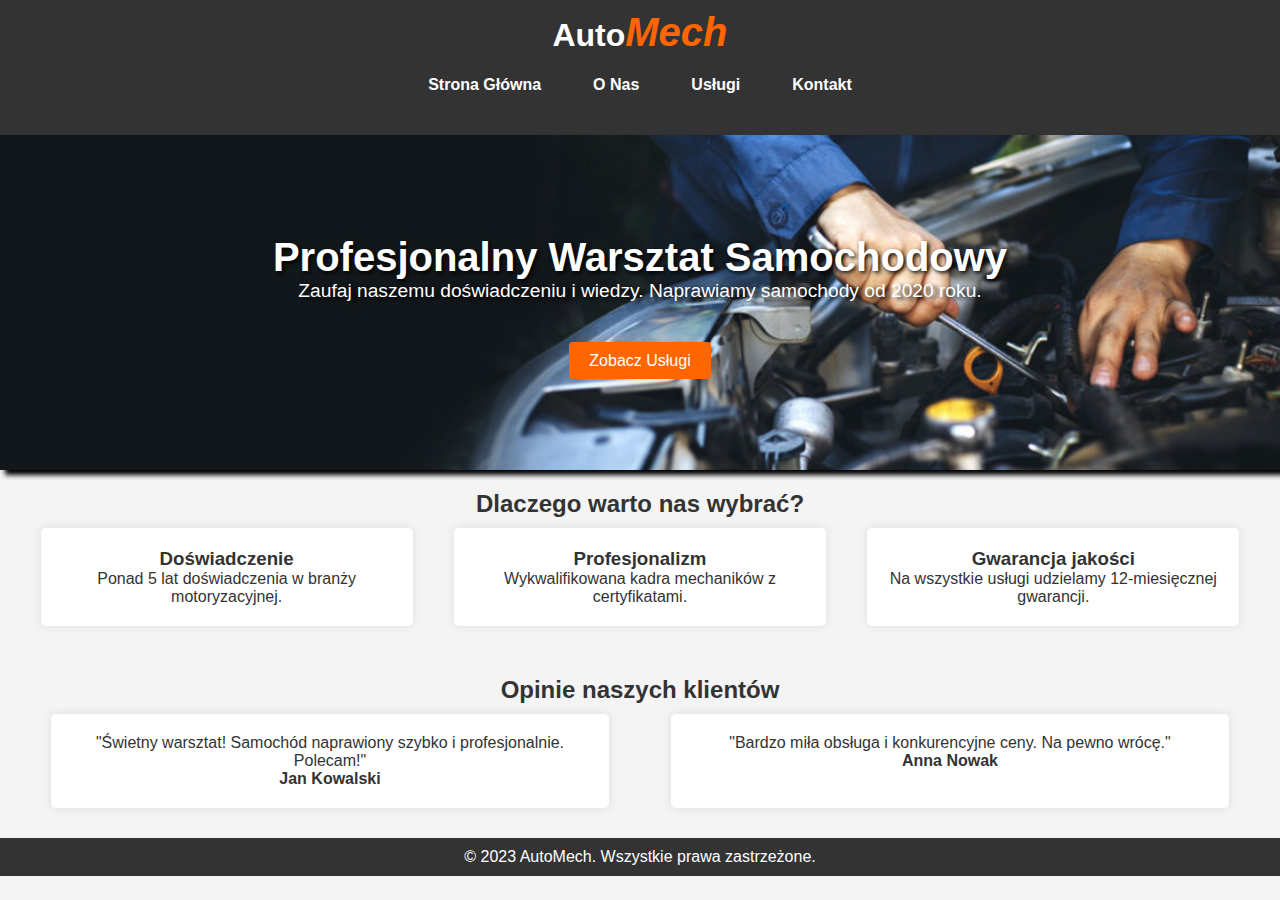
<file: index.html>
<!DOCTYPE html>
<html lang="pl">
<head>
    <meta charset="UTF-8">
    <meta name="viewport" content="width=device-width, initial-scale=1.0">
    
    <title>Warsztat Samochodowy - Strona Główna</title>
    <link rel="stylesheet" href="css/style.css">
    <meta property="og:title" content="AutoMech - Profesjonalny Warsztat Samochodowy">
    <meta property="og:type" content="Mechanik">
    <meta property="og:url" content="https://www.automech.pl">
</head>
<body>
    <header>
        <div class="logo">
            <h1>Auto<span>Mech<span></h1>
        </div>
        <nav>
            <ul>
                <li><a href="index.html">Strona Główna</a></li>
                <li><a href="about.html">O Nas</a></li>
                <li><a href="services.html">Usługi</a></li>
                <li><a href="contact.html">Kontakt</a></li>
            </ul>
        </header>
        </nav>
        <section class="hero" style="background-image: url('./img/baner.jpg')">
            <h2>Profesjonalny Warsztat Samochodowy</h2>
            <p>Zaufaj naszemu doświadczeniu i wiedzy. Naprawiamy samochody od 2020 roku.</p>
            <a href="services.html" class="btn">Zobacz Usługi</a>
        </section>


    <section class="why-us">
        <h2>Dlaczego warto nas wybrać?</h2>
        <div class="features">
            <div class="feature">
                <h3>Doświadczenie</h3>
                <p>Ponad 5 lat doświadczenia w branży motoryzacyjnej.</p>
            </div>
            <div class="feature">
                <h3>Profesjonalizm</h3>
                <p>Wykwalifikowana kadra mechaników z certyfikatami.</p>
            </div>
            <div class="feature">
                <h3>Gwarancja jakości</h3>
                <p>Na wszystkie usługi udzielamy 12-miesięcznej gwarancji.</p>
            </div>
        </div>
    </section>

    <section class="comments">
        <h2>Opinie naszych klientów</h2>
        <div class="comments-list">
            <div class="comment">
                <p>"Świetny warsztat! Samochód naprawiony szybko i profesjonalnie. Polecam!"</p>
                <p><strong>Jan Kowalski</strong></p>
            </div>
            <div class="comment">
                <p>"Bardzo miła obsługa i konkurencyjne ceny. Na pewno wrócę."</p>
                <p><strong>Anna Nowak</strong></p>
            </div>
        </div>
    </section>

    <footer>
        <p>&copy; 2023 AutoMech. Wszystkie prawa zastrzeżone.</p>
    </footer>



    <script src="/js/script.js"></script>
</body>
</html>
</file>
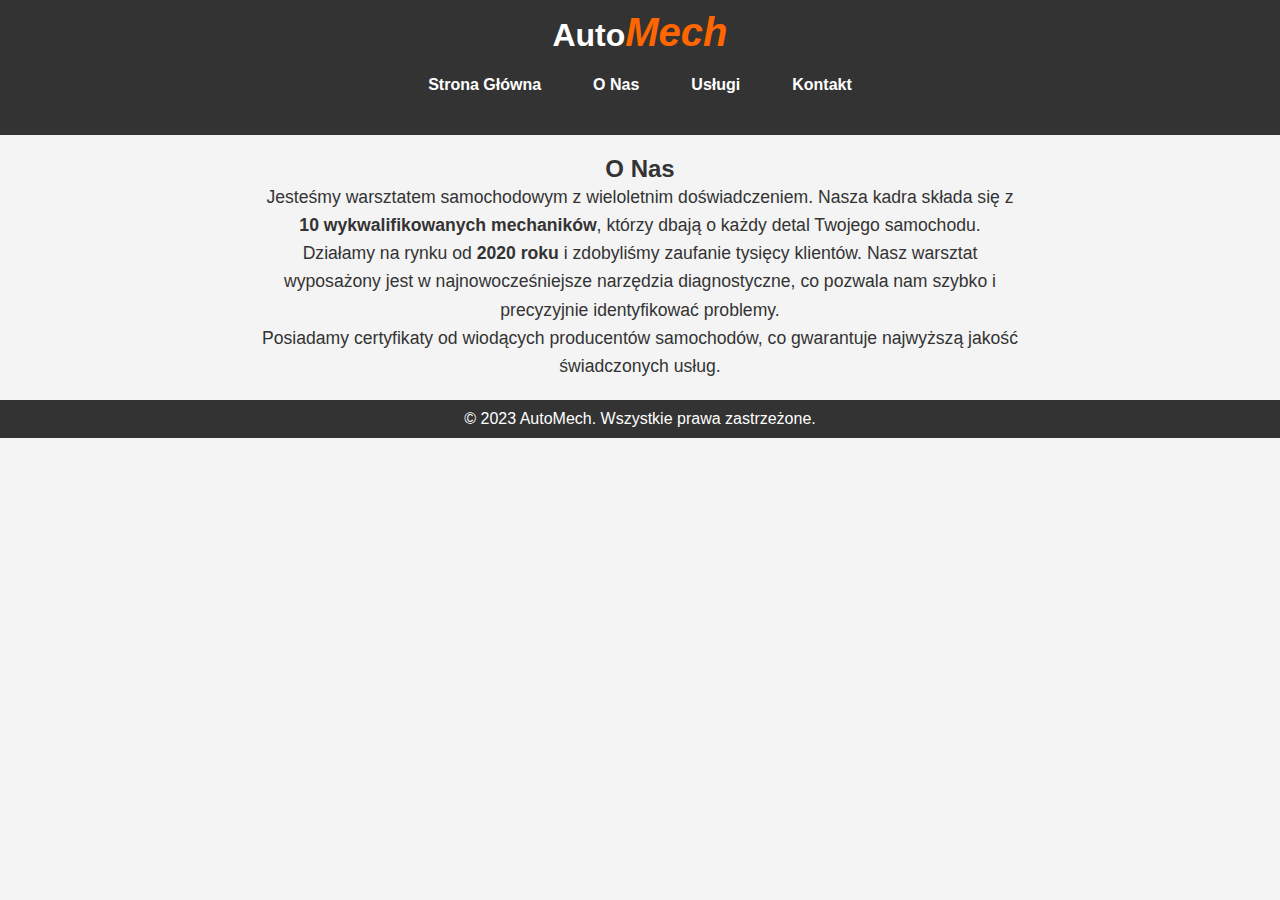
<file: about.html>
<!DOCTYPE html>
<html lang="pl">
<head>
    <meta charset="UTF-8">
    <meta name="viewport" content="width=device-width, initial-scale=1.0">
    <title>O nas - AutoMECH</title>
    <link rel="stylesheet" href="./css/style.css">
</head>
<body>
    <header>
        <div class="logo">
            <h1>Auto<span>Mech<span></h1>
        </div>
        <nav>
            <ul>
                <li><a href="index.html">Strona Główna</a></li>
                <li><a href="about.html">O Nas</a></li>
                <li><a href="services.html">Usługi</a></li>
                <li><a href="contact.html">Kontakt</a></li>
            </ul>
        </nav>
    </header>

    <section class="about">
        <h2>O Nas</h2>
        <p>Jesteśmy warsztatem samochodowym z wieloletnim doświadczeniem. Nasza kadra składa się z <strong>10 wykwalifikowanych mechaników</strong>, którzy dbają o każdy detal Twojego samochodu.</p>
        <p>Działamy na rynku od <strong>2020 roku</strong> i zdobyliśmy zaufanie tysięcy klientów. Nasz warsztat wyposażony jest w najnowocześniejsze narzędzia diagnostyczne, co pozwala nam szybko i precyzyjnie identyfikować problemy.</p>
        <p>Posiadamy certyfikaty od wiodących producentów samochodów, co gwarantuje najwyższą jakość świadczonych usług.</p>
    </section>

    <footer>
        <p>&copy; 2023 AutoMech. Wszystkie prawa zastrzeżone.</p>
    </footer>

    <script src="./js/script.js"></script>
</body>
</html>
</file>
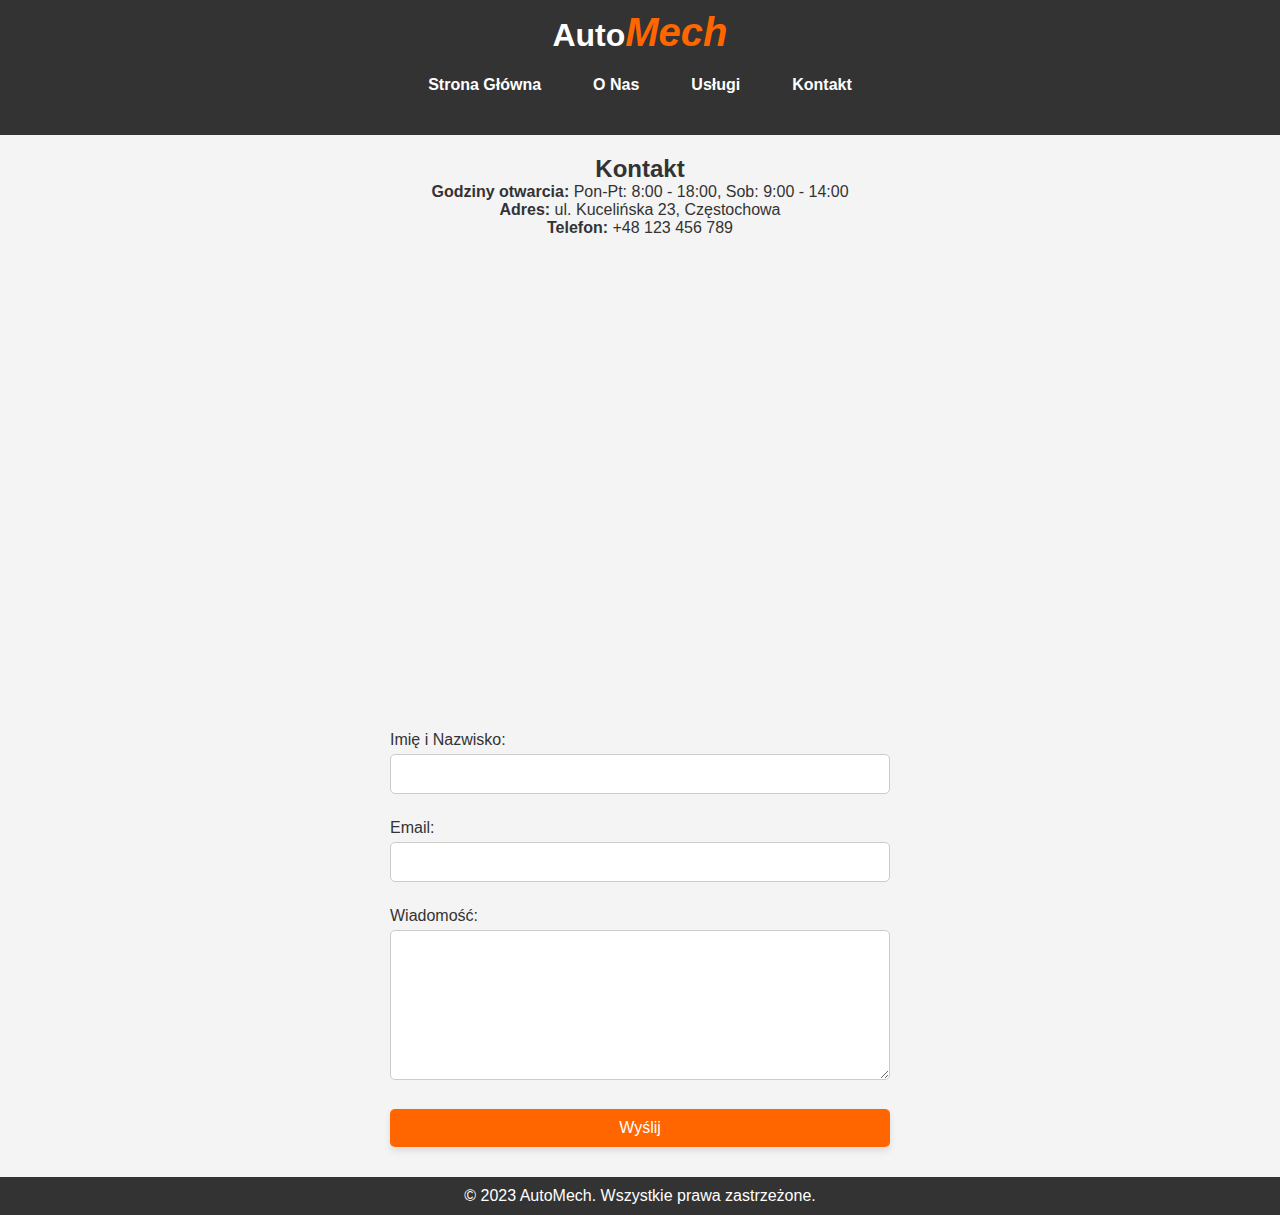
<file: contact.html>
<!DOCTYPE html>
<html lang="pl">
<head>
    <meta charset="UTF-8">
    <meta name="viewport" content="width=device-width, initial-scale=1.0">
    <title>Kontakt - AutoMech</title>
    <link rel="stylesheet" href="./css/style.css">
</head>
<body>
    <header>
        <div class="logo">
            <h1>Auto<span>Mech<span></h1>
        </div>
        <nav>
            <ul>
                <li><a href="index.html">Strona Główna</a></li>
                <li><a href="about.html">O Nas</a></li>
                <li><a href="services.html">Usługi</a></li>
                <li><a href="contact.html">Kontakt</a></li>
            </ul>
        </nav>
    </header>

    <section class="contact">
        <h2>Kontakt</h2>
        <div class="contact-info">
            <p><strong>Godziny otwarcia:</strong> Pon-Pt: 8:00 - 18:00, Sob: 9:00 - 14:00</p>
            <p><strong>Adres:</strong> ul. Kucelińska 23, Częstochowa</p>
            <p><strong>Telefon:</strong> +48 123 456 789</p>
        </div>

        <div class="map">
            <iframe src="https://www.google.com/maps/embed?pb=!1m18!1m12!1m3!1d1260.2080813911664!2d19.10830919839477!3d50.823454999999996!2m3!1f0!2f0!3f0!3m2!1i1024!2i768!4f13.1!3m3!1m2!1s0x4710b7003eb3aa67%3A0x1d770b5a44a4b312!2sWydzia%C5%82%20Informatyki%20i%20Sztucznej%20Inteligencji%2C%20Politechnika%20Cz%C4%99stochowska!5e0!3m2!1spl!2spl!4v1740857936683!5m2!1spl!2spl" width="600" height="450" style="border:0;" allowfullscreen="" loading="lazy" referrerpolicy="no-referrer-when-downgrade"></iframe>
        </div>

        <form id="contactForm">
            <div class="form-group">
                <label for="name">Imię i Nazwisko:</label>
                <input type="text" id="name" name="name" required>
            </div>
            <div class="form-group">
                <label for="email">Email:</label>
                <input type="email" id="email" name="email" required>
            </div>
            <div class="form-group">
                <label for="message">Wiadomość:</label>
                <textarea id="message" name="message" required></textarea>
            </div>
            <button type="submit">Wyślij</button>
        </form>
    </section>

    <footer>
        <p>&copy; 2023 AutoMech. Wszystkie prawa zastrzeżone.</p>
    </footer>
    <script src="./js/script.js"></script>
</body>
</html>
</file>
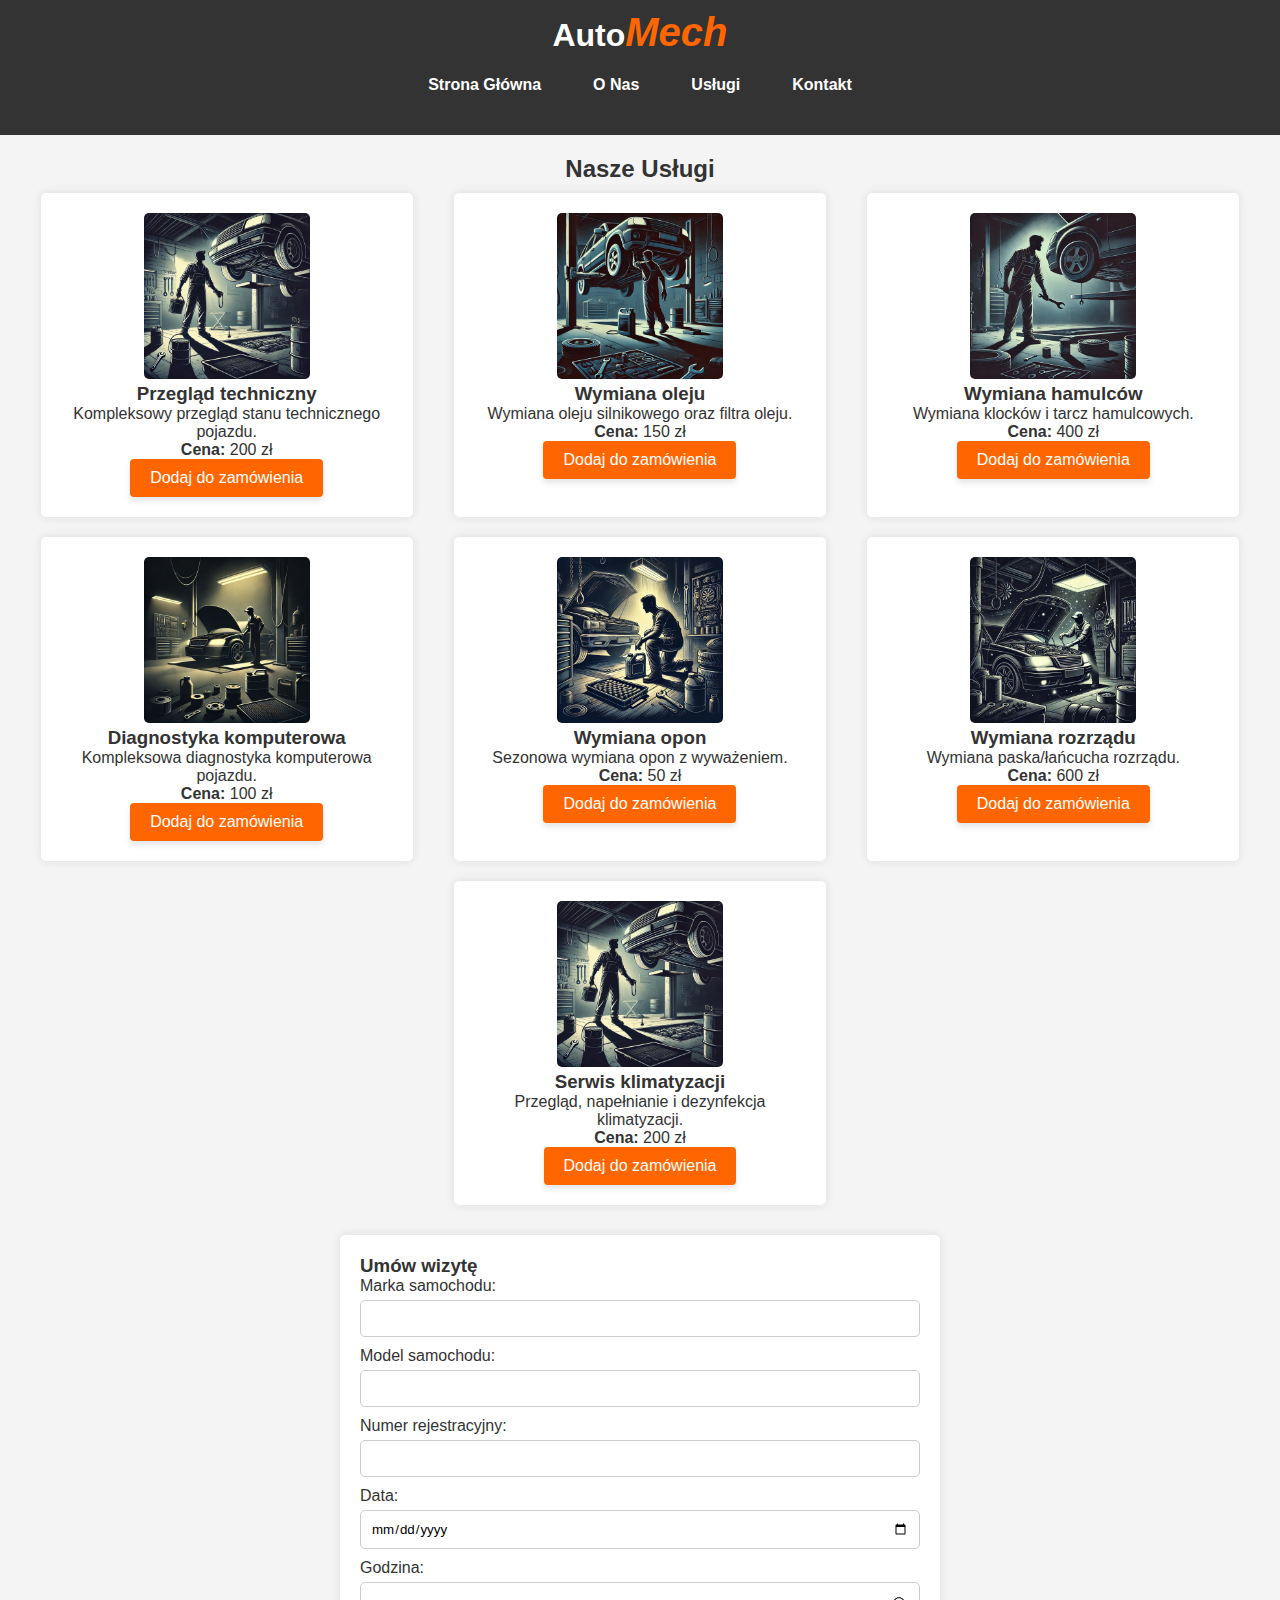
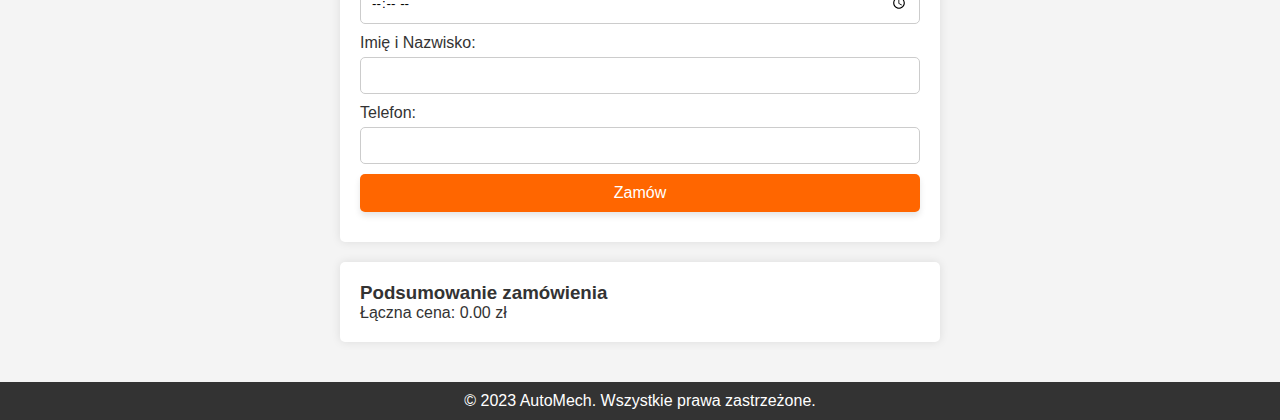
<file: services.html>
<!DOCTYPE html>
<html lang="pl">
<head>
    <meta charset="UTF-8">
    <meta name="viewport" content="width=device-width, initial-scale=1.0">
    <title>Usługi - AutoMech</title>
    <link rel="stylesheet" href="./css/style.css">
</head>
<body>
    <header>
        <div class="logo">
            <h1>Auto<span>Mech<span></h1>
        </div>
        <nav>
            <ul>
                <li><a href="index.html">Strona Główna</a></li>
                <li><a href="about.html">O Nas</a></li>
                <li><a href="services.html">Usługi</a></li>
                <li><a href="contact.html">Kontakt</a></li>
            </ul>
        </nav>
    </header>

    <section class="services">
        <h2>Nasze Usługi</h2>
        <div class="service-list">
            <!-- Przegląd techniczny -->
            <div class="service-item">
                <img src="./img/service1.jpg" alt="Przegląd techniczny">
                <h3>Przegląd techniczny</h3>
                <p>Kompleksowy przegląd stanu technicznego pojazdu.</p>
                <p><strong>Cena:</strong> 200 zł</p>
                <button onclick="addService('Przegląd techniczny', 200)">Dodaj do zamówienia</button>
            </div>

            <!-- Wymiana oleju -->
            <div class="service-item">
                <img src="./img/service2.jpg" alt="Wymiana oleju">
                <h3>Wymiana oleju</h3>
                <p>Wymiana oleju silnikowego oraz filtra oleju.</p>
                <p><strong>Cena:</strong> 150 zł</p>
                <button onclick="addService('Wymiana oleju', 150)">Dodaj do zamówienia</button>
            </div>

            <!-- Wymiana hamulców -->
            <div class="service-item">
                <img src="./img/service3.jpg" alt="Wymiana hamulców">
                <h3>Wymiana hamulców</h3>
                <p>Wymiana klocków i tarcz hamulcowych.</p>
                <p><strong>Cena:</strong> 400 zł</p>
                <button onclick="addService('Wymiana hamulców', 400)">Dodaj do zamówienia</button>
            </div>

            <!-- Diagnostyka komputerowa -->
            <div class="service-item">
                <img src="./img/service4.jpg" alt="Diagnostyka komputerowa">
                <h3>Diagnostyka komputerowa</h3>
                <p>Kompleksowa diagnostyka komputerowa pojazdu.</p>
                <p><strong>Cena:</strong> 100 zł</p>
                <button onclick="addService('Diagnostyka komputerowa', 100)">Dodaj do zamówienia</button>
            </div>

            <!-- Wymiana opon -->
            <div class="service-item">
                <img src="./img/service5.jpg" alt="Wymiana opon">
                <h3>Wymiana opon</h3>
                <p>Sezonowa wymiana opon z wyważeniem.</p>
                <p><strong>Cena:</strong> 50 zł</p>
                <button onclick="addService('Wymiana opon', 50)">Dodaj do zamówienia</button>
            </div>

            <!-- Wymiana rozrządu -->
            <div class="service-item">
                <img src="./img/service6.jpg" alt="Wymiana rozrządu">
                <h3>Wymiana rozrządu</h3>
                <p>Wymiana paska/łańcucha rozrządu.</p>
                <p><strong>Cena:</strong> 600 zł</p>
                <button onclick="addService('Wymiana rozrządu', 600)">Dodaj do zamówienia</button>
            </div>

            <!-- Klimatyzacja -->
            <div class="service-item">
                <img src="./img/service1.jpg" alt="Serwis klimatyzacji">
                <h3>Serwis klimatyzacji</h3>
                <p>Przegląd, napełnianie i dezynfekcja klimatyzacji.</p>
                <p><strong>Cena:</strong> 200 zł</p>
                <button onclick="addService('Serwis klimatyzacji', 200)">Dodaj do zamówienia</button>
            </div>
        </div>

        <!-- Umawianie wizyty -->
        <div class="booking-form">
            <h3>Umów wizytę</h3>
            <form id="bookingForm">
                <label for="carBrand">Marka samochodu:</label>
                <input type="text" id="carBrand" name="carBrand" required>

                <label for="carModel">Model samochodu:</label>
                <input type="text" id="carModel" name="carModel" required>

                <label for="carPlate">Numer rejestracyjny:</label>
                <input type="text" id="carPlate" name="carPlate" required>

                <label for="date">Data:</label>
                <input type="date" id="date" name="date" required>

                <label for="time">Godzina:</label>
                <input type="time" id="time" name="time" required>

                <label for="name">Imię i Nazwisko:</label>
                <input type="text" id="name" name="name" required>

                <label for="phone">Telefon:</label>
                <input type="tel" id="phone" name="phone" required>

                <button type="submit">Zamów</button>
            </form>
        </div>

        <!-- Podsumowanie zamówienia -->
        <div class="summary">
            <h3>Podsumowanie zamówienia</h3>
            <ul id="selectedServices"></ul>
            <p>Łączna cena: <span id="totalPrice">0</span> zł</p>
            <div id="orderConfirmation" style="display: none; color: green; font-weight: bold; margin-top: 20px;">
                Dziękujemy! Twoje zamówienie zostało złożone.
            </div>
        </div>
    </section>

    <footer>
        <p>&copy; 2023 AutoMech. Wszystkie prawa zastrzeżone.</p>
    </footer>

    <script src="./js/script.js"></script>
</body>
</html>
</file>
<file: css/style.css>
* {
    margin: 0;
    padding: 0;
    box-sizing: border-box;
    font-family: Arial, sans-serif;
    scroll-behavior: smooth;
}

body {
    display: flex;
    flex-direction: column;
    min-height: 100vh;
    max-width: 100vw;
    background-color: #f4f4f4;
    color: #333;
    overflow-x: hidden;
}

main {
    flex: 1;
}

header {
    width: 100vw;
    height: 15vh;
    background-color: #333;
    color: #fff;
    padding: 10px 0;
    text-align: center;
}

header .logo h1 {
    margin: 0;
    font-size: 2rem;
}

header .logo h1 span {
    margin: 0;
    font-style: italic;
    color: #ff6600;
    font-size: 2.5rem;
}

nav ul {
    list-style: none;
    padding: 10px;
    margin: 0;
    display: flex;
    justify-content: center;
}

nav ul li {
    padding: 10px;
    border-radius: 5px;
    margin: 0 15px;
    border: 1px solid #333;
}

nav ul li a {
    color: #fff;
    text-decoration: none;
    font-weight: bold;
}

nav ul li:hover {
    border: 1px solid #ff6600;
    background-color: #292929;
    text-decoration: none;
    font-weight: bold;
    transition: 0.3s;
}

.hero {
    background-size: cover;
    background-position: center;
    color: #fff;
    padding: 100px 30px;
    text-align: center;
    box-shadow: 5px 5px 5px black;
}

.hero h2 {
    margin: 0;
    font-size: 2.5rem;
    text-shadow: 2px 2px 4px black;
}

.hero p {
    font-size: 1.2rem;
    text-shadow: 5px 2px 4px rgb(0, 0, 0);
    margin-bottom: 50px;
}

button, .btn {
    padding: 10px 20px;
    color: white;
    background-color: #ff6600;
    text-decoration: none;
    border: none;
    border-radius: 4px;
    transition: all 0.3s;
    cursor: pointer;
    font-size: 1em;
    box-shadow: 0 4px 6px rgba(0, 0, 0, 0.1);
}

button:hover {
    background-color: #ff6600;
    transform: scale(1.10);
    box-shadow: 0 6px 8px rgba(224, 135, 0, 0.2);
}

.btn:hover {
    background-color: #c95000;
    transform: scale(1.10);
    box-shadow: 0 6px 8px rgba(224, 135, 0, 0.2);
}

.services, .contact {
    padding: 20px;
    text-align: center;
}

.service-list {
    display: flex;
    justify-content: space-around;
    flex-wrap: wrap;
}

.service-item {
    background-color: #fff;
    padding: 20px;
    margin: 10px;
    border-radius: 5px;
    box-shadow: 0 0 10px rgba(0, 0, 0, 0.1);
    width: 30%;
    text-align: center;
}

.service-item img {
    max-width: 50%;
    border-radius: 5px;
}

.booking-form, .summary {
    background-color: #fff;
    padding: 20px;
    margin: 20px auto;
    border-radius: 5px;
    box-shadow: 0 0 10px rgba(0, 0, 0, 0.1);
    max-width: 600px;
    text-align: left;
}

.booking-form label, .contact form label {
    display: block;
    margin-bottom: 5px;
}

.booking-form input, .booking-form button, .contact form input, .contact form textarea, .contact form button {
    width: 100%;
    padding: 10px;
    margin-bottom: 10px;
    border: 1px solid #ccc;
    border-radius: 5px;
}

.booking-form button, .contact form button {
    background-color: #ff6600;
    color: #fff;
    border: none;
    cursor: pointer;
}

.summary ul {
    list-style: none;
    padding: 0;
}

.summary ul li {
    margin-bottom: 10px;
}

.contact-info {
    margin-bottom: 20px;
}

.map iframe {
    width: 100%;
    height: 450px;
    border: 0;
    border-radius: 5px;
}

footer {
    background-color: #333;
    color: #fff;
    text-align: center;
    padding: 10px 0;
    width: 100%;
    
}

.special-offer {
    background-color: #ff6600;
    color: #fff;
    padding: 20px;
    text-align: center;
}

.why-us {
    padding: 20px;
    text-align: center;
}

.features {
    display: flex;
    justify-content: space-around;
    flex-wrap: wrap;
}

.feature {
    background-color: #fff;
    padding: 20px;
    margin: 10px;
    border-radius: 5px;
    box-shadow: 0 0 10px rgba(0, 0, 0, 0.1);
    width: 30%;
    text-align: center;
}

.comments {
    background-color: #f4f4f4;
    padding: 20px;
    text-align: center;
}

.comments-list {
    display: flex;
    justify-content: space-around;
    flex-wrap: wrap;
}

.comment {
    background-color: #fff;
    padding: 20px;
    margin: 10px;
    border-radius: 5px;
    box-shadow: 0 0 10px rgba(0, 0, 0, 0.1);
    width: 45%;
    text-align: center;
}

.about {
    padding: 20px;
    text-align: center;
    max-width: 800px;
    margin: 0 auto;
}

.about p {
    font-size: 1.1em;
    line-height: 1.6;
}

.contact form {
    max-width: 500px;
    margin: 0 auto;
    text-align: left;
}

.contact .form-group {
    margin-bottom: 15px;
}

.contact .form-group label {
    display: block;
    margin-bottom: 5px;
}

.contact .form-group input,
.contact .form-group textarea {
    width: 100%;
    padding: 10px;
    border: 1px solid #ccc;
    border-radius: 5px;
    font-size: 1em;
}

.contact .form-group textarea {
    resize: vertical;
    height: 150px;
}

.contact form button {
    background-color: #ff6600;
    color: #fff;
    padding: 10px 20px;
    border: none;
    border-radius: 5px;
    cursor: pointer;
    font-size: 1em;
}

.map {
    margin: 20px;
}

@media (max-width: 1024px) {
    .service-item {
        width: 45%;
    }

    .feature {
        width: 45%;
    }

    .comment {
        width: 90%;
    }

    .hero h2 {
        font-size: 2rem;
    }

    .hero p {
        font-size: 1rem;
    }

    header .logo h1 {
        font-size: 1.5rem;
    }
}

@media (max-width: 768px) {
    header {
        height: auto;
        padding: 20px 10px;
    }

    nav ul {
        flex-direction: column;
    }

    nav ul li {
        margin: 10px 0;
    }

    .service-item {
        width: 90%;
        margin: 10px auto;
    }

    .feature {
        width: 90%;
        margin: 10px auto;
    }

    .comments-list {
        flex-direction: column;
    }

    .about p {
        font-size: 1em;
    }

    .booking-form {
        width: 90%;
    }

    .contact form {
        width: 90%;
    }

    .map iframe {
        height: 300px;
    }
}

@media (max-width: 480px) {
    header .logo h1 {
        font-size: 1.2rem;
    }

    .hero {
        padding: 80px 15px;
    }

    .hero h2 {
        font-size: 1.8rem;
    }

    .hero p {
        font-size: 1rem;
    }

    .service-item {
        width: 100%;
    }

    .feature {
        width: 100%;
    }

    .comment {
        width: 80%;
    }
}
</file>
